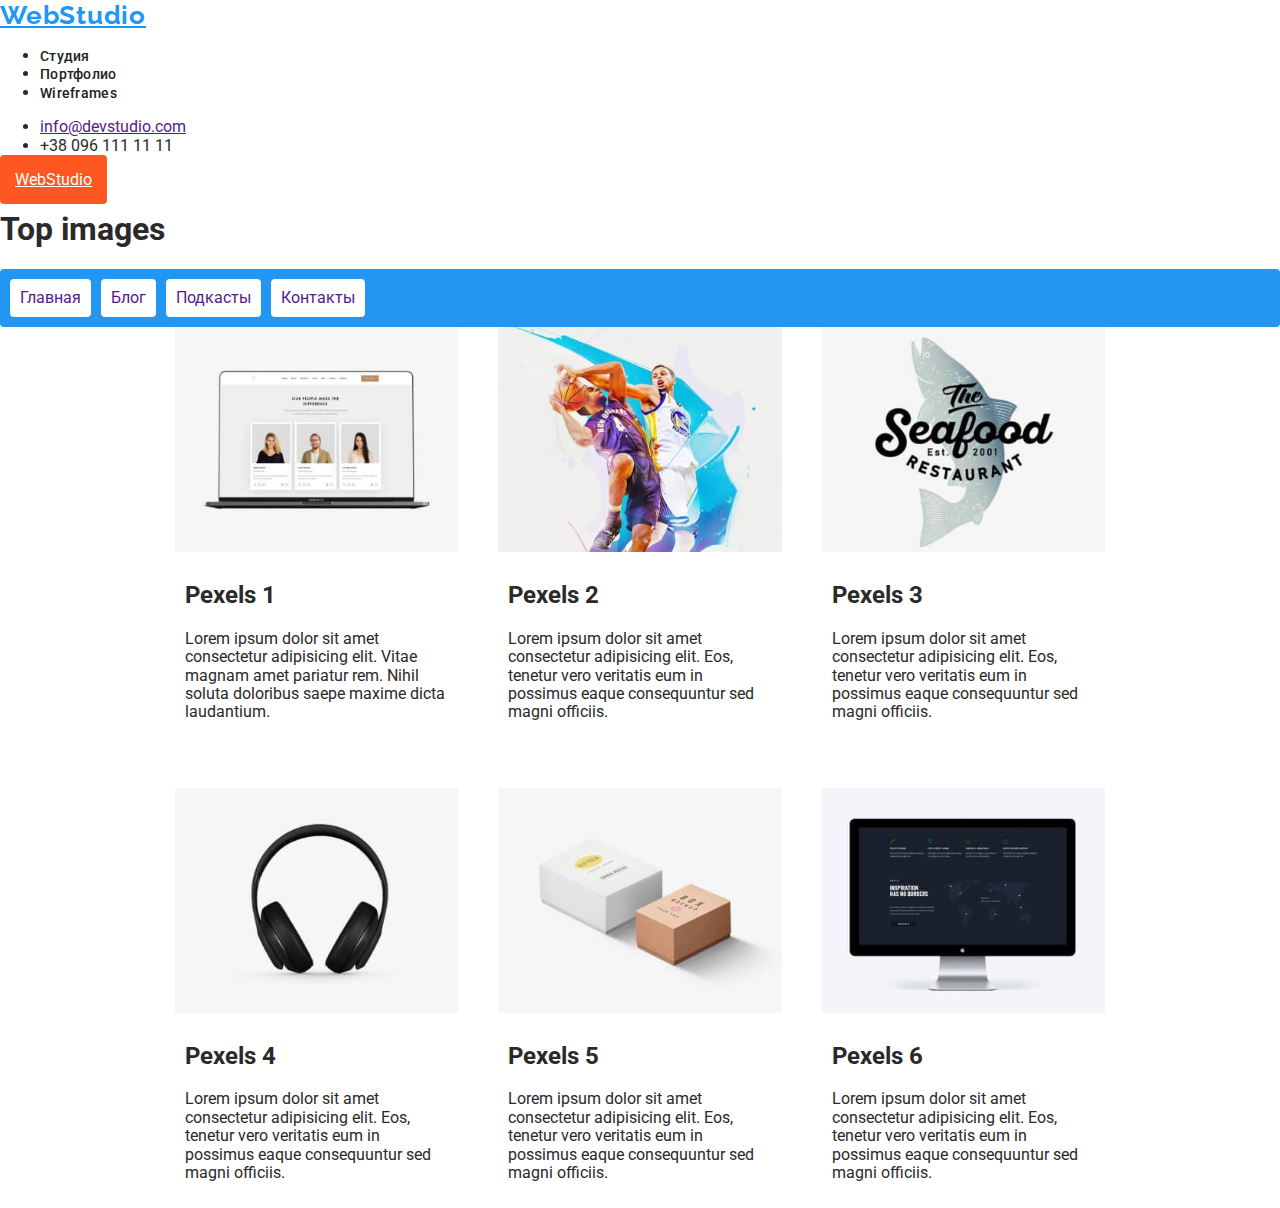
<file: portfolio.html>
<!DOCTYPE html>
<html lang="ru">
<head>
    <meta charset="UTF-8">
    <meta http-equiv="X-UA-Compatible" content="IE=edge">
    <meta name="viewport" content="width=device-width, initial-scale=1.0">
    <title>Портфолио</title>
    <link rel="preconnect" href="https://fonts.gstatic.com">
    <link href="https://fonts.googleapis.com/css2?family=Raleway:wght@700&family=Roboto:wght@400;500;700;900&display=swap"
    rel="stylesheet">
    <link rel="stylesheet" href="https://cdnjs.cloudflare.com/ajax/libs/modern-normalize/1.0.0/modern-normalize.min.css" />
    <link rel="stylesheet" href="CSS/styles.css">
</head>
<body class="page">
    <header class="page-header">
        <nav>
            <a href="/" class="logo">
                WebStudio
            </a>
            <ul class="site-nav">
                <li><a href="" class="link">Студия</a> </li>
                <li><a href="./Портфолио.html" class="link">Портфолио</a></li>
                <li><a href="./wireframes.html" class="link">Wireframes</a></li>
            </ul>
        </nav>
        <ul class="auth-nav">
            <li><a href="">info@devstudio.com</a></li>
            <li>+38 096 111 11 11</li>
        </ul>
    </header>
            
<main class="page-main">
    <a href="" class="main-logo">WebStudio</a>
    <h1>Top images</h1>

    <ul class="menu">
        <li class="item"> <a href="" class="link">Главная</a></li>
        <li class="item"> <a href="" class="link">Блог</a></li>
        <li class="item"> <a href="" class="link">Подкасты</a></li>
        <li class="item"> <a href="" class="link">Контакты</a></li>

    </ul>

<div class="container">
    <ul class="card-set">
        <li class="item">
        <article class="card">
            <div class="card-thumb">
                <img src="./images/im1.jpg" alt="Компютер">
            </div>
            <div class="card-content">
            <h2 class="card-heading">Pexels 1</h2>
            <p class="card-text">Lorem ipsum dolor sit amet consectetur adipisicing elit. Vitae magnam amet pariatur rem. Nihil soluta doloribus saepe maxime dicta laudantium.</p>
            </div>
        </article>
        </li>
        <li class="item">
        <article class="card">
            <div class="card-thumb">
                <img src="./images/im2.jpg" alt="Sport">
            </div>
            <div class="card-content">
            <h2 class="card-heading">Pexels 2</h2> 
            <p class="card-text">Lorem ipsum dolor sit amet consectetur adipisicing elit. Eos, tenetur vero veritatis eum in possimus eaque consequuntur sed magni officiis.</p>   
            </div>
        </article>    
        </li>
        <li class="item">
        <article class="card">
            <div class="card-thumb">
                <img src="./images/im3.jpg" alt="Seefood">
            </div>
            <div class="card-content">
                <h2 class="card-heading">Pexels 3</h2>
                <p class="card-text">Lorem ipsum dolor sit amet consectetur adipisicing elit. Eos, tenetur vero veritatis eum in
                    possimus eaque consequuntur sed magni officiis.</p>
            </div>
        </article>
        </li>
        <li class="item">
        <article class="card">
            <div class="card-thumb">
                <img src="./images/im4.jpg" alt="Sound">
            </div>
            <div class="card-content">
                <h2 class="card-heading">Pexels 4</h2>
                <p class="card-text">Lorem ipsum dolor sit amet consectetur adipisicing elit. Eos, tenetur vero veritatis eum in
                    possimus eaque consequuntur sed magni officiis.</p>
            </div>
        </article>
        </li>
        <li class="item">
        <article class="card">
            <div class="card-thumb">
                <img src="./images/im5.jpg" alt="box2">
            </div>
            <div class="card-content">
                <h2 class="card-heading">Pexels 5</h2>
                <p class="card-text">Lorem ipsum dolor sit amet consectetur adipisicing elit. Eos, tenetur vero veritatis eum in
                    possimus eaque consequuntur sed magni officiis.</p>
            </div>
        </article>
        </li>
        <li class="item">
        <article class="card">
            <div class="card-thumb">
                <img src="./images/im6.jpg" alt="Monitor">
            </div>
            <div class="card-content">
                <h2 class="card-heading">Pexels 6</h2>
                <p class="card-text">Lorem ipsum dolor sit amet consectetur adipisicing elit. Eos, tenetur vero veritatis eum in
                    possimus eaque consequuntur sed magni officiis.</p>
            </div>
        </article>
        </li>
    </ul>
</div>

</main>       
    

</body>
</html>
</file>
<file: CSS/styles.css>
:root {
  --primary-text-color: #2a2a2a;
  --title-text-color: #212121;
  --accent-color: #2196f3;
  --primary-bg-color: #ffffff;
  --card-set-gap: 40px;
}

.page {
  color: var(--primary-text-color);
  font-family: Roboto, sans-serif;
}
.list {
  list-style: none;
}
.logo {
  color: var(--accent-color);
  font-family: Raleway, sans-serif;
  font-weight: bold;
  font-size: 26px;
  line-height: 1.19;
  letter-spacing: 0.03em;
}

/* Site nav */

.site-nav .link {
  color: var(--title-text-color);
  font-weight: 500;
  font-size: 14px;
  line-height: 1.14;
  letter-spacing: 0.02em;
  text-decoration: none;
}
.auth-nav {
  text-decoration: none;
}

.site-nav .link:hover,
.site-nav .link:focus {
  color: var(--accent-color);
}

/* Hero */
.box {
  width: 150px;
  height: 150px;
  border: 5px solid #f44336;
  padding: 30px;
  margin: 100px;
  background-color: #ffeb3b;
}

.hero-title {
  color: #ffffff;
  font-weight: 900;
  font-size: 44px;
  line-height: 1.36;
  text-align: center;
  letter-spacing: 0.06em;
  text-transform: uppercase;
  background-color: #2f303a;
}

/* Section */
.container {
  width: 960px;
  padding-left: 15px;
  padding-right: 15px;
  margin-left: auto;
  margin-right: auto;
}
.card-set {
  padding: 0;
  margin: 0;
  list-style: none;
  display: flex;
  flex-wrap: wrap;
  margin-top: calc(-1 * var(--card-set-gap));
  margin-left: calc(-1 * var(--card-set-gap));
}
.card-set > .item {
  flex-basis: calc(100% / 3 - var(--card-set-gap));
  margin-left: var(--card-set-gap);
  margin-top: var(--card-set-gap);
}

img {
  display: block;
  max-width: 100%;
  height: auto;
}

.card-content {
  padding: 10px;
}
.card-text {
  margin-top: 10px;
}
.no-active {
  display: none;
  padding: 8px;
  border: 1px solid blue;
  border-radius: 3px;
}
.section-title {
  color: var(--title-text-color);
  width: 300px;
  height: 80px;
  background-color: #f44336;
  border-radius: 10px;
}

/* Main */

.main-logo {
  padding: 15px;
  border-radius: 4px;
  background-color: #ff5722;
  color: #ffffff;
}
.menu {
  display: flex;
  list-style: none;
  padding: 10px;
  margin: 0;
  border-radius: 4px;
  background-color: #2196f3;
  box-shadow: 0px 2px -1px rgba(0, 0, 0, 0.2),
    0px 1px 1px 0px rgba(0, 0, 0, 0.14), 0px 1px 3px 0px rgba(0, 0, 0, 0.12);
}
.menu .link {
  display: block;
  padding: 10px;
  border-radius: 4px;
  text-decoration: none;
  background-color: #ffffff;
}
.menu > .item:not(:last-child) {
  margin-right: 10px;
}

/* Features */
.excerpt {
  border: 2px dashed #2196f3;
  padding: 15px;
  margin: 20px;
}
.feature-list:not(:last-child) {
  margin-bottom: 12px;
}

.feature-list .title {
  color: var(--title-text-color);
}
.text {
  padding: 20px;
  background-color: #ffffff;
  border-top-width: 3px;
  border-top-style: dotted;
  border-top-color: purple;
}
/* button */

.button {
  color: var(--primary-bg-color);
  background-color: var(--accent-color);
  font-weight: 700;
  font-size: 16px;
  line-height: 1.88;
  display: flex;
  align-items: center;
  text-align: center;
  letter-spacing: 0.06em;
}
/* Footer */
.outer-box {
  width: 200px;
  height: 200px;
  background-color: teal;
}
.inner-box {
  width: 100px;
  height: 100px;
  margin-top: 40px;
  background-color: palevioletred;
}

.list-item:nth-child(3n + 1) {
  background-color: orange;
}
</file>
